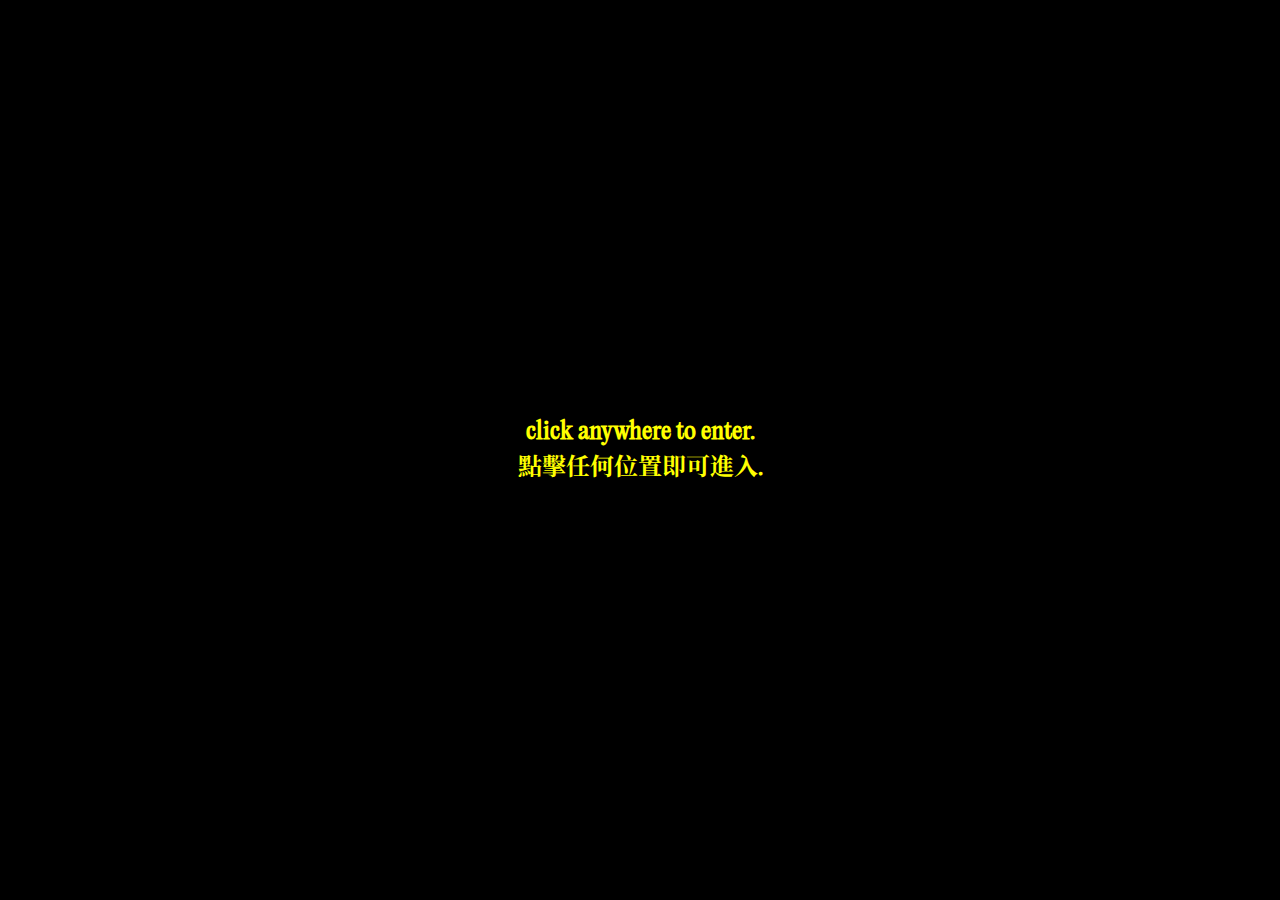
<file: index.html>
<!DOCTYPE html>
<html>
<head>
	<meta charset="utf-8">
	<meta name="viewport" content="width=device-width, initial-scale=1">
	<title>나는 사실 쌀국수가 먹고 싶은데</title>
	<link rel="stylesheet" href="style.css">
</head>
<body>
	<div class="main">
        <h2 id="originalText">click anywhere to enter.<br>點擊任何位置即可進入.</h2>
	<div class="marquee" style="display: none;"> 
    <div class="marquee-content">
    	<img src="chicken.webp">
        <img src="box.png">
        <img src="glass.png">
        <img src="pho.png">
        <img src="tmt.png">
        <img src="chicken.webp">
        <img src="box.png">
        <img src="sang.svg"><img src="chicken.webp">
        <img src="box.png">
        <img src="glass.png">
        <img src="pho.png">
        <img src="tmt.png">
        <img src="chicken.webp">
        <img src="box.png">
        <img src="sang.svg">
        <img src="chicken.webp">
        <img src="box.png">
        <img src="glass.png">
        <img src="pho.png">
        <img src="tmt.png">
        <img src="chicken.webp">
        <img src="box.png">
        <img src="sang.svg">
        <img src="glass.png">
        <img src="pho.png">
        <img src="tmt.png">
        <img src="chicken.webp">
        <img src="box.png">
        <img src="glass.png">
        <img src="pho.png">
        <img src="tmt.png">
        <img src="chicken.webp">
        <img src="box.png">
        <img src="glass.png">
        <img src="pho.png">
        <img src="tmt.png">
    </div>
</div>
        <a href="random.html"><h1 id="newText">Welcome.<br>歡迎.</h1></a>
    </div>

    <audio id="backgroundAudio" src="china.mp3" loop></audio>
    <button  id="toggleButton" class="toggle-button" style="display: none;">Pause</button>

    
    <script>
   	const backgroundAudio = document.getElementById('backgroundAudio');
    const toggleButton = document.getElementById('toggleButton');
    const originalText = document.getElementById('originalText');
    const newText = document.getElementById('newText');
    const marquee = document.querySelector('.marquee');

    let hasChanged = false;
    let isPlaying = false;

    
    document.body.addEventListener('click', function() {
        if (!hasChanged) {
            
            document.body.style.background = '#ff4d00';
            originalText.style.display = 'none';
            newText.style.display = 'block';
            marquee.style.display = 'block'; 
            backgroundAudio.play();
            toggleButton.style.display = 'block'; 

            hasChanged = true;
        }
    });

    toggleButton.addEventListener('click', function() {
        if (isPlaying) {
            backgroundAudio.pause();
            toggleButton.textContent = 'Play';
        } else {
            backgroundAudio.play();
            toggleButton.textContent = 'Pause';
        }
        isPlaying = !isPlaying; 
    });

    </script>
 
</body>
</body>
</html>
</file>
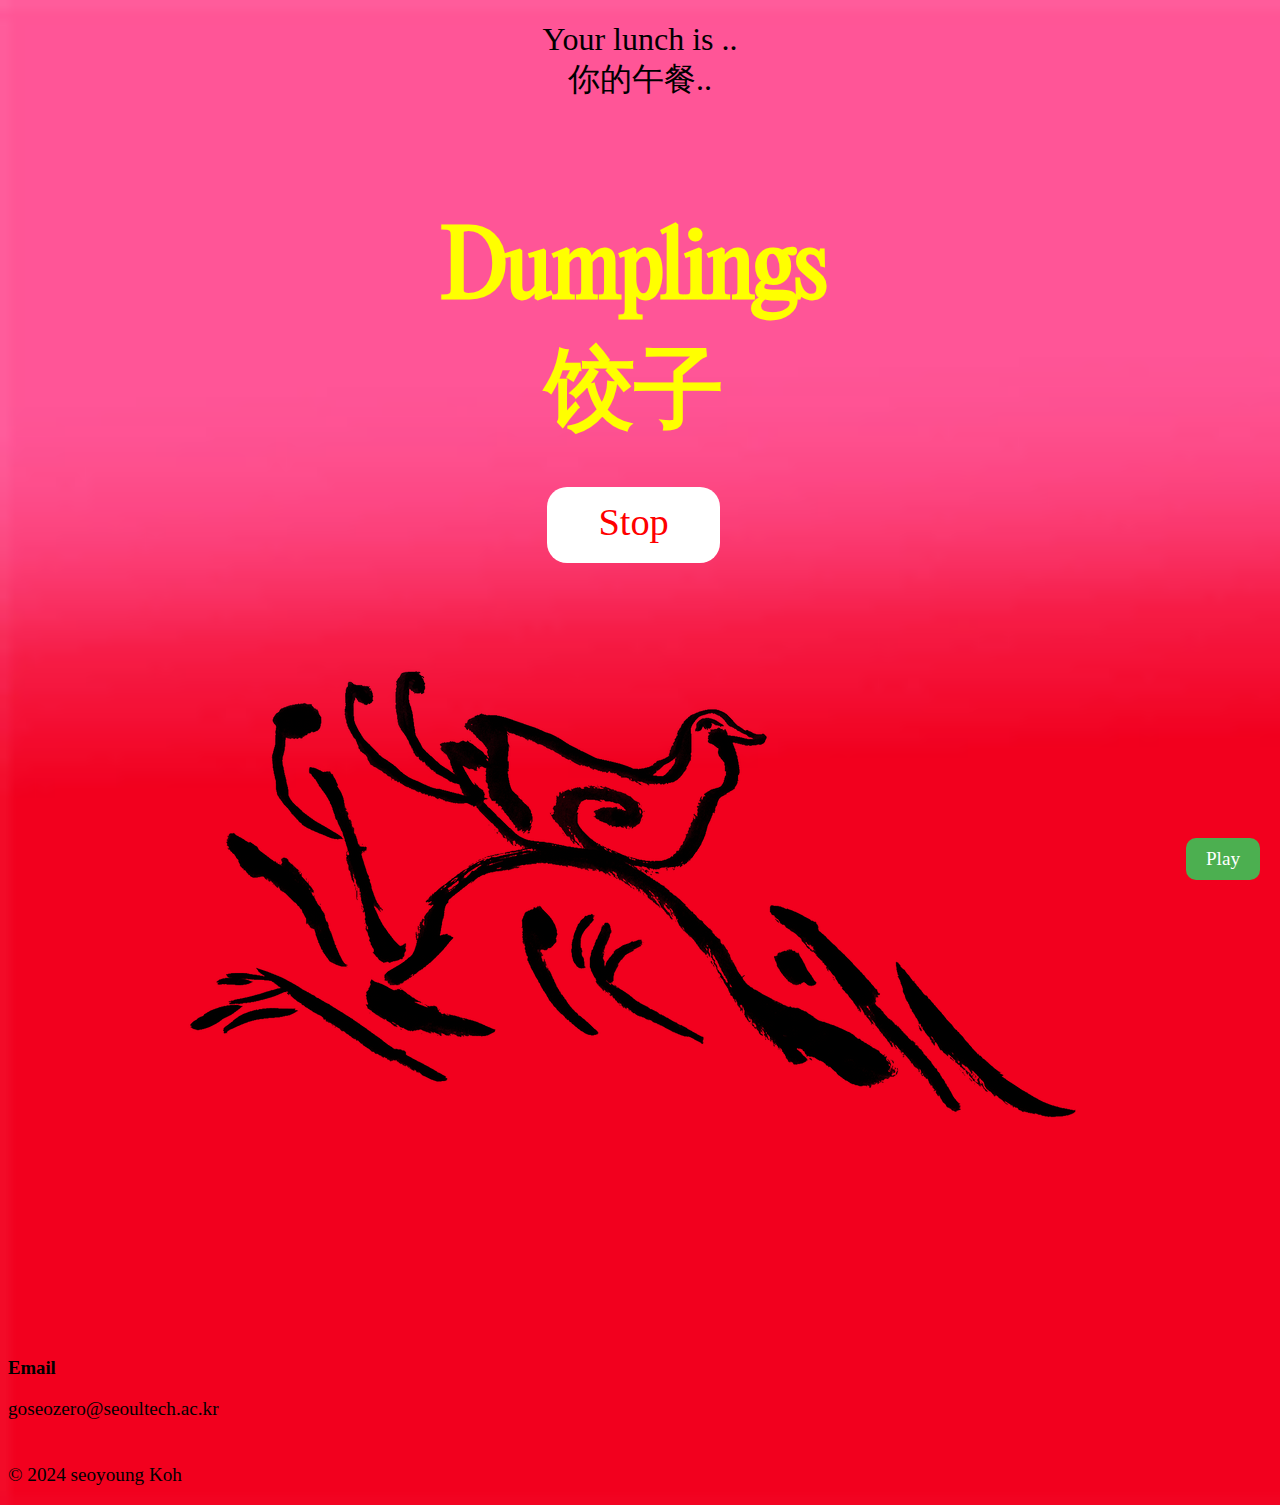
<file: random.html>
<!DOCTYPE html>
<html>
<head>
	<meta charset="utf-8">
	<meta name="viewport" content="width=device-width, initial-scale=1">
	<title>나는 사실 쌀국수가 먹고 싶은데</title>
	<style type="text/css">
		@font-face {font-family: 'PPEditorialNew'; src:url('./fonts/PPEditorialNew-Regular.otf') format('woff');}

		html{	
			background-image: url(download.gif);
			background-size: cover;
			background-repeat: no-repeat;
		}
		p{
			font-size: 1.2rem;
		}
		h3{
			margin: 0;
		}
		.rd{       
			display: block; 
			margin-bottom: 200px;
			margin-top: 100px;
			 }

		#a,#b{
			color: #FFFF00;
			font-weight: 600;
			text-align: center;
			margin: 0; 
			padding-right: 1vw;
			font-size: 7vw; 
			font-family:'PPEditorialNew',"Bookman Old Style", Georgia, serif; ; letter-spacing: -0.02em}

		button{
			background-color: white; 
			border: none;
			border-radius: 20px;
			color: red;  padding: 1vw 4vw 1.5vw 4vw;  text-align: center;
			font-size: 3vw; font-family: "Bookman Old Style", Georgia, serif; font-weight: 400; }
		button:hover{
			background-color: black; color: white;

		}
		.lunch{
			text-align: center; 
			padding: 1vw 1vw 1vw 1vw;  
			color: black; 
			font-size: 2em; 
			font-family: "Bookman Old Style", Georgia, serif; 
			font-weight: 400; 
		}
		.bird{
			width: 300px;
			position: absolute;
            top: 60%;
            left: 50%;
            transform: translate(-50%, -50%);       
			display: flex; margin: auto;}
		.info{
			font-family: "Bookman Old Style", Georgia, serif; 
			font-weight: 400; 
		}
		 #yumImg {
		 	margin-top: 20px;
  			position: absolute;
            top: 40vh;
            right: 30vw; /
		 	justify-content: center;
            display: none; }
         #toggleMusic {
            position: fixed; 
            bottom: 20px; 
            right: 20px; 
            padding: 10px 20px; 
            background-color: #4CAF50;
            border-radius: 10px; 
            color: white; 
            cursor: pointer; 
            font-size: 1.2rem;
            z-index: 1000; /* Ensure it's on top */
        }

	</style>
</head>
<body>

	<div class="lunch">Your lunch is ..<br>你的午餐..</div>
	
	<div class="rd">
		<div id="a">
			<div id="color">Hot pot<br>
		火鍋</div>
			<button id="stop1">Stop</button>
			<img id="yumImg" src="yum.svg">
		</div>

		<div id="b">
			<div id="bird">
				<img src="download.webp" style="margin-top: 100px;">
			</div>
		</div>
		</div>

		<footer class="info">
			<h3>Email</h3>
			<p>goseozero@seoultech.ac.kr
				<br><br><br> &copy 2024 seoyoung Koh</p>

		</footer>
	<audio id="backSnd" src="china.mp3"></audio>
	<button id="toggleMusic">Play</button>

	<script type="text/javascript">
		window.onload = function() {
            const audio = document.getElementById('backSnd');
            audio.play().catch(error => {
                console.error("Error playing audio:", error);
            });
        };
        document.getElementById('stop1').onclick = function () {
            clearInterval(foodTimer);
            const button1 = document.getElementById('stop1');
            button1.remove(); 
            const yumImage = document.getElementById('yumImage');
            yumImage.style.display = 'block'; 
        }

        // Event listener for the toggle music button
        document.getElementById('toggleMusic').onclick = function () {
            const audio = document.getElementById('backSnd');
            if (audio.paused) {
                audio.play();
                this.textContent = "Pause"; 
            } else {
                audio.pause();
                this.textContent = "Play"; 
            }
        }
		var foodName = "Dim Sum<br>点心,Dumplings<br>饺子,Ma Pa Tofu<br>麻婆豆腐,Cha Siu<br>叉烧,Peking Roasted Duck<br>北京烤鴨,Chow noodle<br>炒面,Fried Rice<br>炒饭,Sichuan Pork<br>水煮肉片,Xiaolongbao<br>小笼包,Zhajiangmian<br>炸酱面,Kung Pao Chicken<br>宫保鸡丁,Sweet and Sour Pork<br>糖醋里脊,Wonton Soup<br>馄炖,Dim Sum<br>点心,Dumplings<br>饺子,Ma Pa Tofu<br>麻婆豆腐,Cha Siu<br>叉烧,Peking Roasted Duck<br>北京烤鴨,Chow noodle<br>炒面,Fried Rice<br>炒饭,Sichuan Pork<br>水煮肉片,Xiaolongbao<br>小笼包,Zhajiangmian<br>炸酱面,Kung Pao Chicken<br>宫保鸡丁,Sweet and Sour Pork<br>糖醋里脊,Wonton Soup<br>馄炖";

		var foodArray = foodName.split(",");
		var k = 0;
		var foodTimer = setInterval(foodPrint,300);
		function foodPrint(){
			color.innerHTML = foodArray[k];
			k++;
			if(k == foodArray.length){
				clearInterval(foodTimer);
				k = 0;
				setInterval(foodTimer);
				stop1.onclick()
			}
		}

		stop1.onclick = function(){
			clearInterval(foodTimer);
			const button1 = document.getElementById('stop1');
  			button1.remove();
  			const yumImg = document.getElementById('yumImg');
            yumImg.style.display = 'block'; 
		}
	</script>
</body>
</html>
</file>
<file: style.css>
@import url('https://fonts.googleapis.com/css2?family=Noto+Serif+SC:wght@200..900&display=swap');

@font-face 
{font-family: 'PPEditorialNew'; 
    src:url('./fonts/PPEditorialNew-Regular.otf') format('woff');}
* {
    margin: 0;
    padding: 0;
    box-sizing: border-box;
}
 html{
 background: #000000;
transition: 0.5s ease;
        }
 h2,#newText{ 
    font-family:'PPEditorialNew','Noto Serif SC', serif;; 
    text-align: center;
    justify-content: center;
    align-items: center;
    color: yellow;
        }

#newText{
    margin-bottom: 200px;
    position: fixed;
    top: 250px;
    left: 50%; /* Center horizontally */
    transform: translateX(-50%);
    font-size: 5em;
    font-family:'PPEditorialNew','Noto Serif SC', serif;
    display: none;
    color: yellow;
    font-family: 500;
}
.marquee { 
    behavior: scroll;
    position: fixed;
    top: -400px;/* Adjust this value to position the marquee above newText */
    left: 50%;
    transform: translateX(-50%);
    overflow: hidden; /* Hide overflowing content */
}

.marquee-content {
    display: flex;
    will-change: transform;
    animation: marquee 50s linear infinite; 
    transform: translateX(-20%);
}

.marquee-content img {
    width: 400px; /* Adjust the size of the images */
    height: auto; /* Maintain aspect ratio */
    margin: 0 50px; /* Space between images */
}

/* Animation for marquee */
@keyframes marquee {
    0% {
        transform: translateX(-20%); /* Start off-screen */
    }
    100% {
        transform: translateX(-100%); /* End off-screen */
    }
}

    .main{
            position: absolute;
            top: 50%;
            left: 50%;
            transform: translate(-50%, -50%);       
        }

a{
    text-decoration: none;

}
body {
    height: 100vh;
    display: flex;
    justify-content: center;
    align-items: center;
    cursor: pointer;
}

    .toggle-button {
            position: fixed; 
            bottom: 20px; 
            right: 20px; 
            padding: 10px 20px; 
            background-color: #4CAF50;
            border-radius: 10px; 
            border: none;
            color: white; 
            cursor: pointer; 
            font-size: 1.2rem;
            z-index: 1000; /* Ensure it's on top */
        
        }
/* Hidden content styling */
.hidden-content {
    position: absolute;
    width: 100%;
    height: 100%;
    top: 0;
    left: 0;
    display: flex;
    justify-content: center;
    align-items: center;
    background-color: white;
    transform: scale(0); /* Start hidden with scale 0 */
    transition: transform 0.7s ease-in-out;
    border-radius: 50%;
    z-index: -1;
}

.reveal {
    transform: scale(5); /* Grow the content with a circular reveal */
    border-radius: 0; /* Remove border radius to make it full screen */
}
</file>
